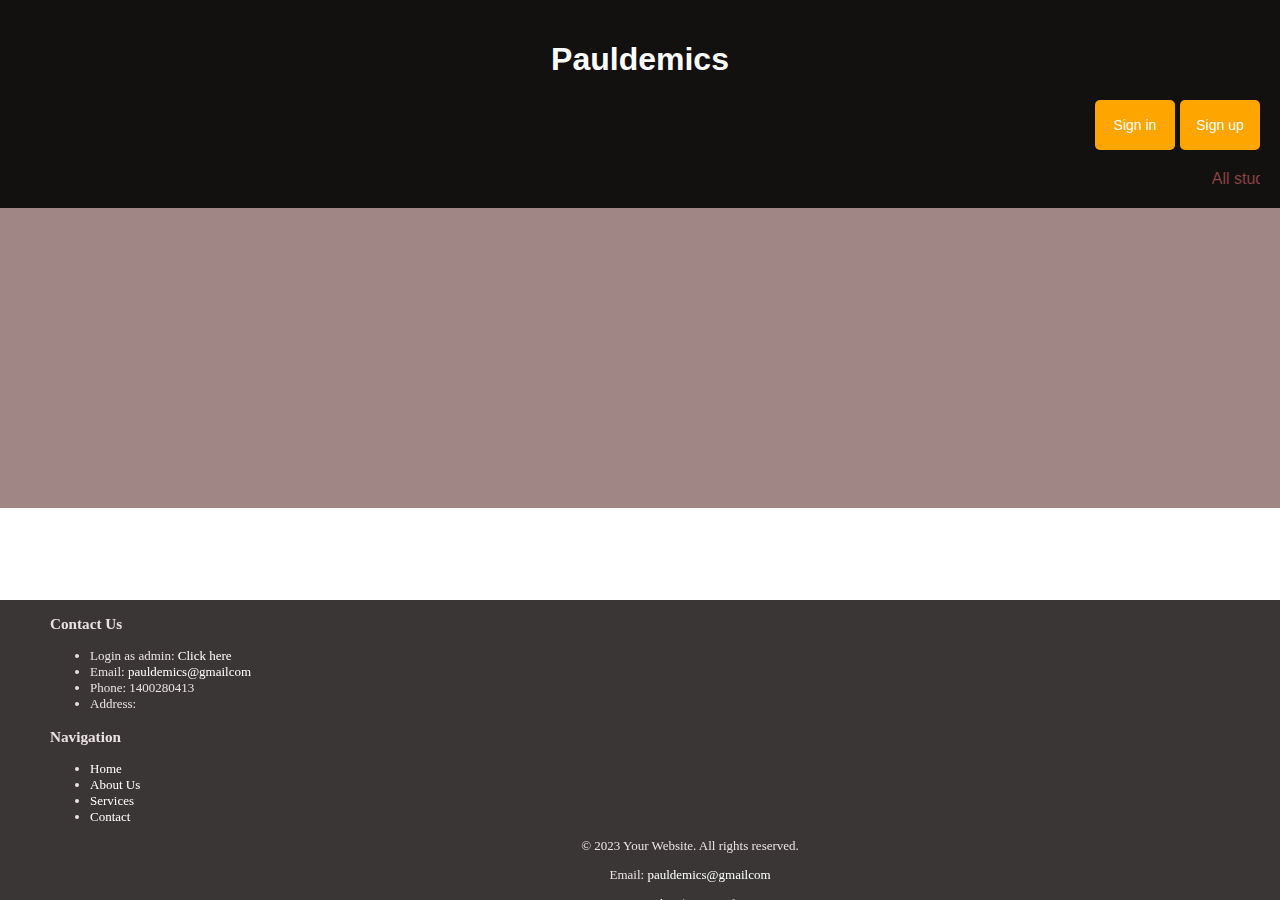
<file: index.html>
<!DOCTYPE html>
<html>
<head>
    <title>Pauldemics - Home</title>
    <link rel="stylesheet" href="index.css">
</head>
<body>
    <div class="container">
        
            <h1>Pauldemics</h1>
     
        <div class="header">
                  
                 <div class="pop">
                    <div class="login-box">
                        <a href="./login.html">Sign in</a>
                    </div>
                <div class="signup-box">
                    <a href="./signup.html">Sign up</a>
                </div>
             </div>
        </div>
        <marquee>All students can check their semester marks,attendance and internal marks.</marquee>
    </div>
    <div class="fields">
        
    </div>
    
   
      <footer>
        <div class="footer-content">
          <div class="contact-info">
            <h3>Contact Us</h3>
            <ul>
              <li>Login as admin: <a href="./admin_Login.html">Click here</a></li> 
              <li>Email: <a href="mailto:pauldemics@gmail.com">pauldemics@gmailcom</a></li>
              <li>Phone: 1400280413</li>
              <li>Address:</li>
            </ul>
          </div>
    
          <nav class="footer-navigation">
            <h3>Navigation</h3>
            <ul>
              <li><a href="/">Home</a></li>
              <li><a href="/about">About Us</a></li>
              <li><a href="/services">Services</a></li>
              <li><a href="/contact">Contact</a></li>
            </ul>
          </nav>
    
           </div>
        </div>
    
        <div class="bottom-footer">
          <p>&copy; 2023 Your Website. All rights reserved.</p>
          <p>Email: <a href="mailto:pauldemics@gmail.com">pauldemics@gmailcom</a></p>
          <p> <a href="/privacy-policy">Privacy Policy</a> | <a href="/terms-of-service">Terms of Service</a></p>
          <p>Accessibility Statement</p>
        </div>
      </footer>
    </body>
    </html>
    

</body>
</html>
</file>
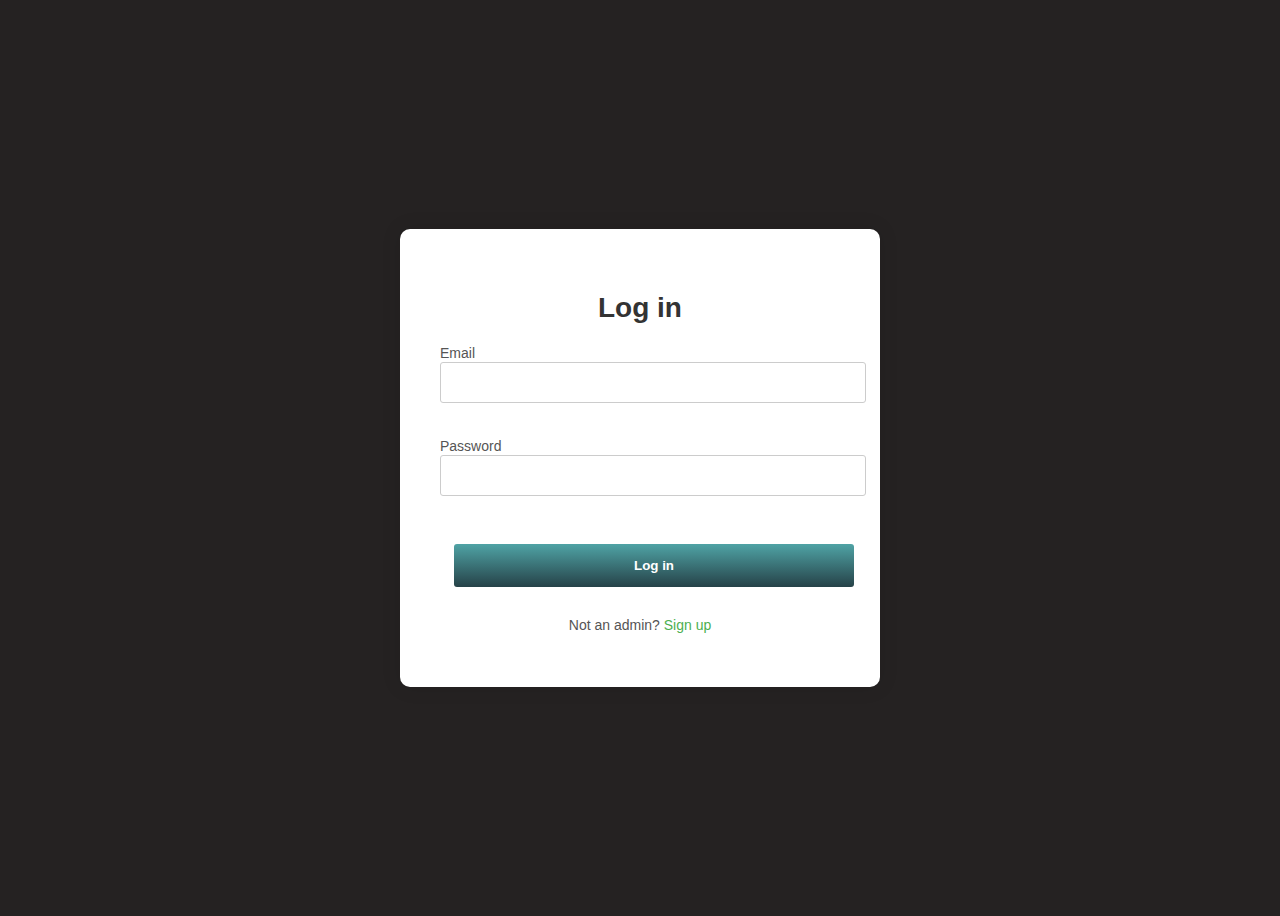
<file: admin_Login.html>
<!--this is a login page-->
<!DOCTYPE html>
<html>
<head>
  <title>Admin login</title>
  <link rel="stylesheet" href="admin_Login.css">
</head>
<body>
  <div class="container">
    <h2>Log in</h2>
    <form action="">
      <label for="email">Email</label>
      <br>
      <input type="email" id="email" name="email"/>
      
      <br><br>
      
      <label for="password">Password</label>
      <br>
      <input type="password" id="password" name="password">
      
      <br><br>
      
      <input type="submit" value="Log in">
    </form>
    <p>Not an admin? <a href="./admin_signup.html">Sign up</a></p>
  </div>
</body>
</html>
</file>
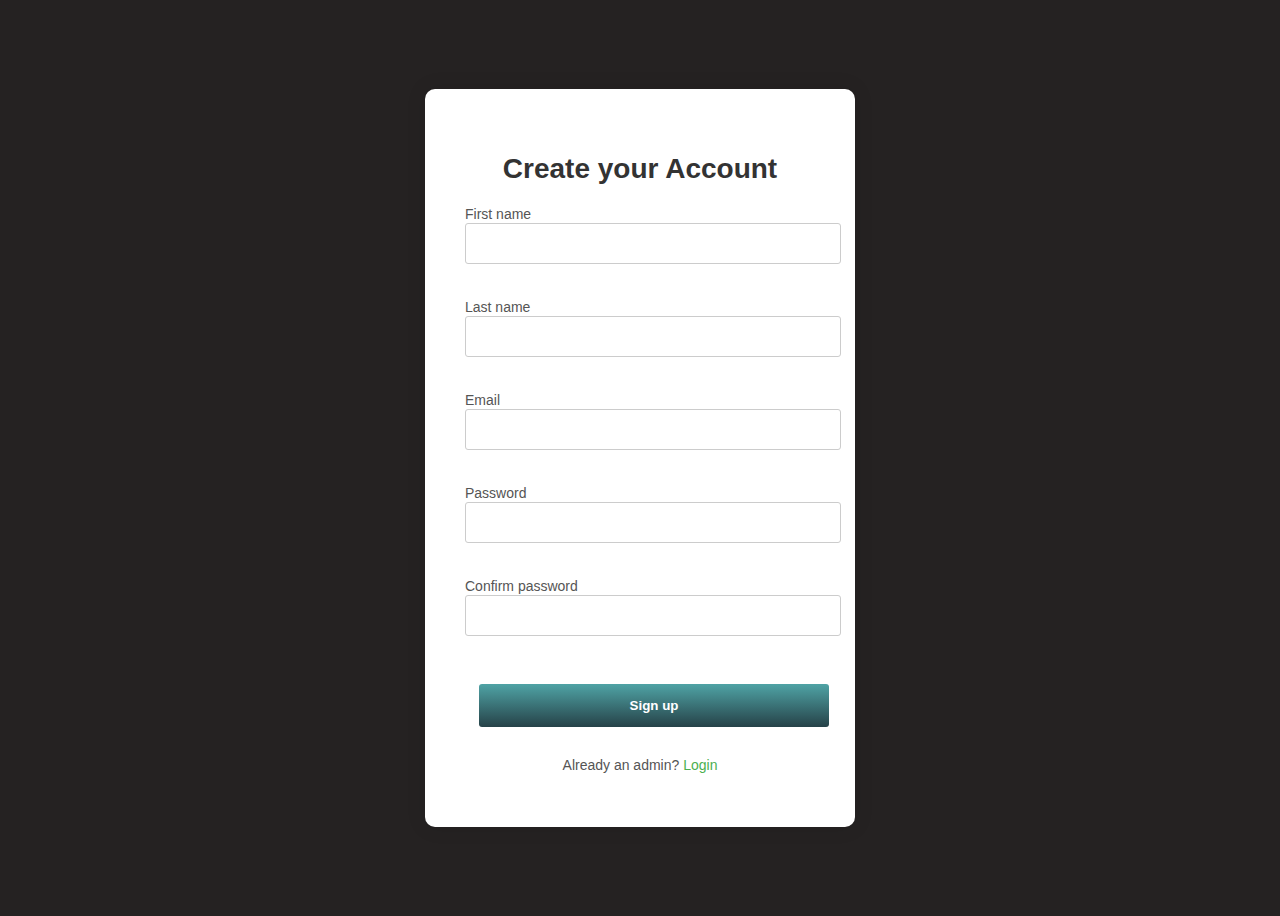
<file: admin_signup.html>
<!DOCTYPE html>
<html lang="en">
<head>
    <meta charset="UTF-8">
    <meta name="viewport" content="width=
    , initial-scale=1.0">
    <title>Admin Signup</title>
    <link rel="stylesheet" href="admin_signup.css">
</head>
<body>
    <div class="container">
        <h2>Create your Account</h2>
        <form action="connect.php" method="post">
            <label for="First name">First name</label>
            <br>
            <input type="text" id="firstname" name="firstname"/>
            <br><br>
            <label for="Last name">Last name</label>
            <br>
            <input type="text" id="lastname" name="lastname"/>
            <br><br>
            <label for="email">Email</label>
            <br>
            <input type="email" id="email" name="email"/>
            <br><br>
            <label for="password">Password</label>
            <br>
            <input type="password" id="password" name="password">
            <br><br>
            <label for="confirmpassword">Confirm password</label>
            <br>
            <input type="password" id="confirmpassword" name="confirmpassword">
            <br><br>
            <input type="submit" value="Sign up">
        </form>
        <p>Already an admin? <a href="./admin_Login.html">Login</a></p>
    </div>
</body>
</html>
</file>
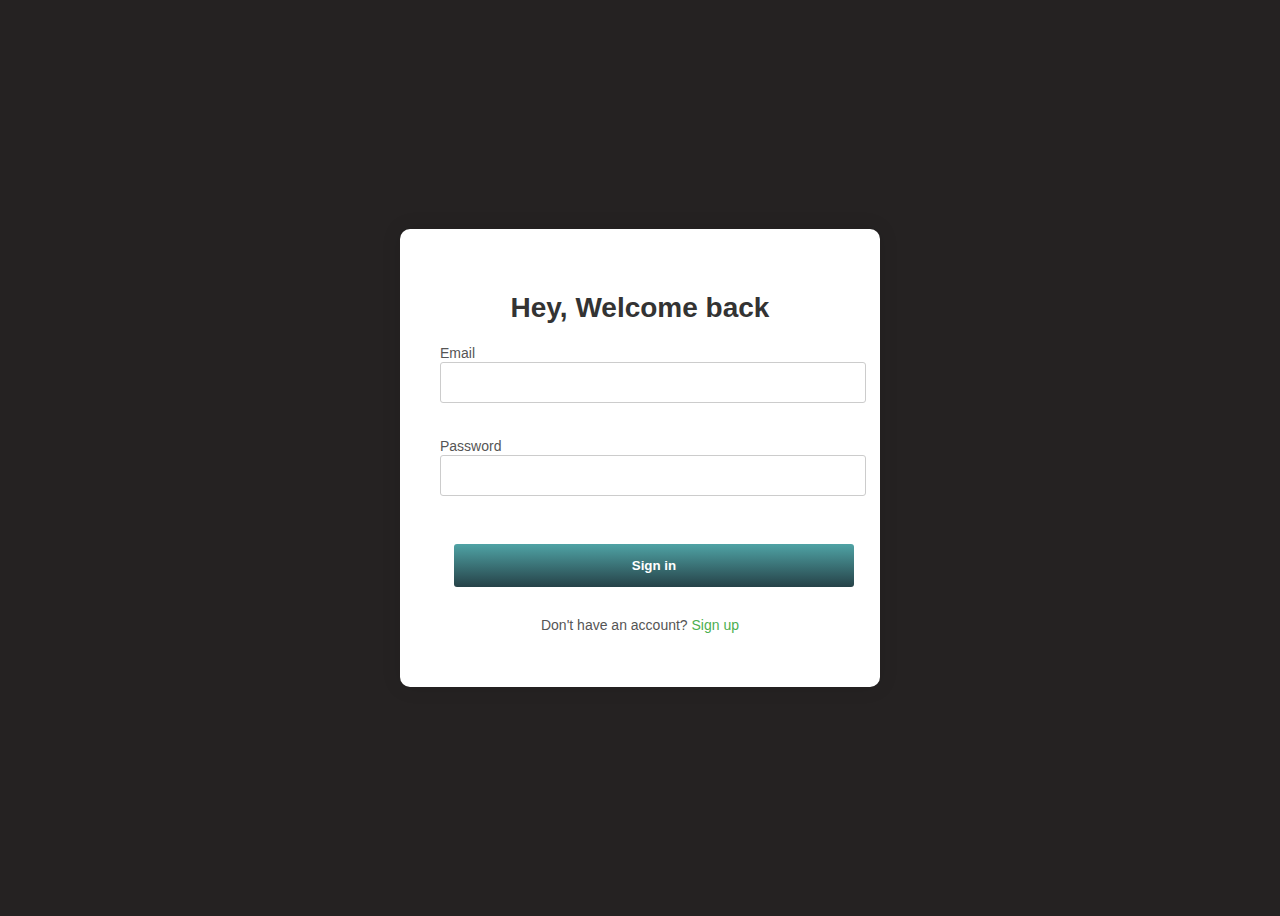
<file: login.html>
<!--this is a login page-->
<!DOCTYPE html>
<html>
<head>
  <title>PaulDemics Login</title>
  <link rel="stylesheet" href="login.css">
</head>
<body>
  <div class="container">
    <h2>Hey, Welcome back</h2>
    <form action="./index.html">
      <label for="email">Email</label>
      <br>
      <input type="email" id="email" name="email"/>
      
      <br><br>
      
      <label for="password">Password</label>
      <br>
      <input type="password" id="password" name="password">
      
      <br><br>
      
      <input type="submit" value="Sign in">
    </form>
    <p>Don't have an account? <a href="/signup.html">Sign up</a></p>
  </div>
</body>
</html>
</file>
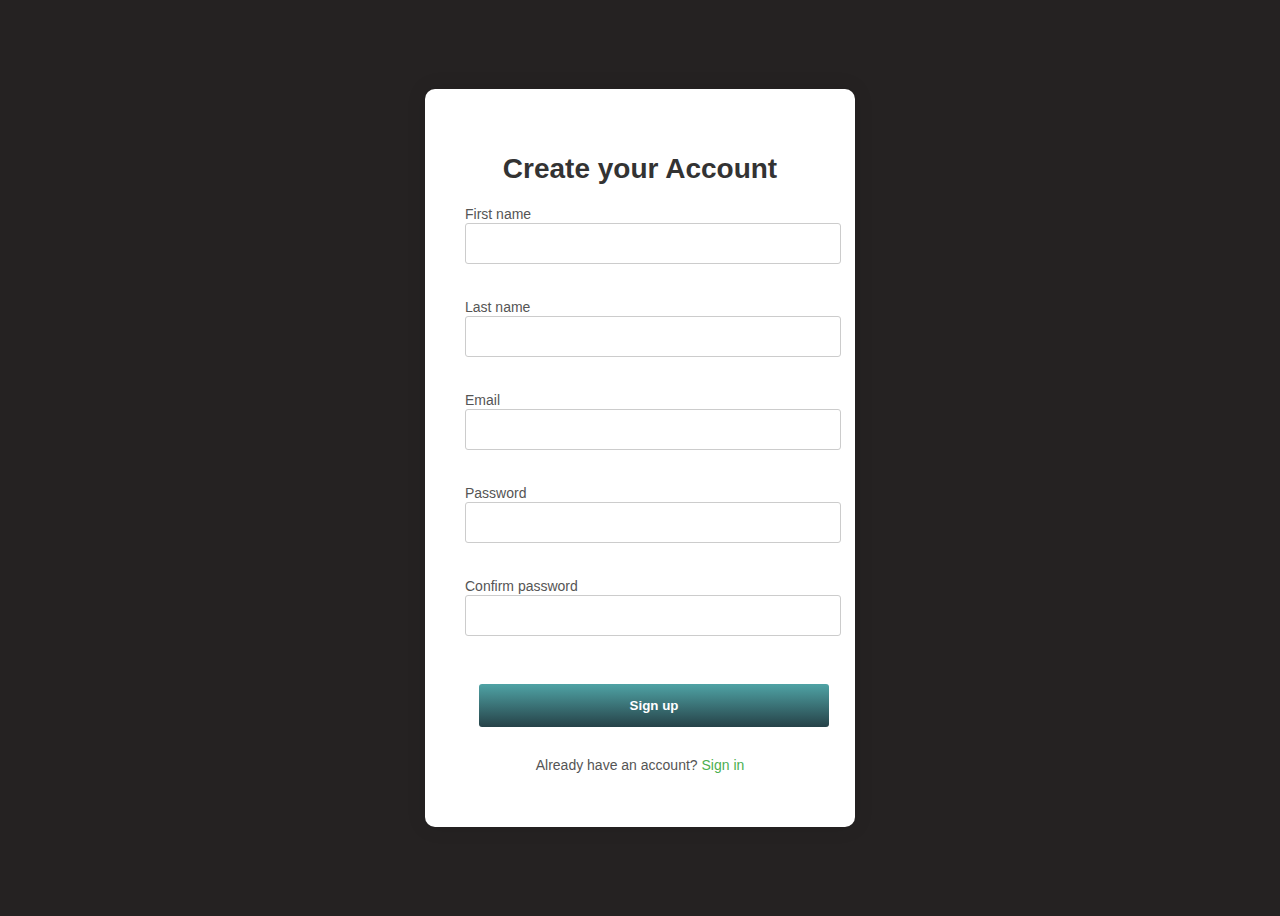
<file: signup.html>
<!DOCTYPE html>
<html lang="en">
<head>
    <meta charset="UTF-8">
    <meta name="viewport" content="width=
    , initial-scale=1.0">
    <title>PaulDemics Signup</title>
    <link rel="stylesheet" href="signup.css">
</head>
<body>
    <div class="container">
        <h2>Create your Account</h2>
        <form action="./login.html">
            <label for="First name">First name</label>
            <br>
            <input type="text" id="firstname" name="firstname"/>
            <br><br>
            <label for="Last name">Last name</label>
            <br>
            <input type="text" id="lastname" name="lastname"/>
            <br><br>
            <label for="email">Email</label>
            <br>
            <input type="email" id="email" name="email"/>
            <br><br>
            <label for="password">Password</label>
            <br>
            <input type="password" id="password" name="password">
            <br><br>
            <label for="confirmpassword">Confirm password</label>
            <br>
            <input type="password" id="confirmpassword" name="confirmpassword">
            <br><br>
            <input type="submit" value="Sign up">
        </form>
        <p>Already have an account? <a href="/login.html">Sign in</a></p>
    </div>
</body>
</html>
</file>
<file: index.css>
body {
    font-family: Arial, sans-serif;
    margin: 0;
    padding: 0;
}

.container {
    max-width: 100%;
    padding: 20px;
    color: #ffffff;
    background-color: #131010;
    text-align: center;
    display: flex;
    justify-content: center;
    align-items: center;
    align-self: flex-end;
    flex-direction: column;
}

.header {
    /*  */
    margin-bottom: 20px;
    display: flex;
    justify-content: space-between;
    align-items: center;
    align-self: flex-end;
}

.header h1 {
    margin: 0;
    color: white;
    
}

.pop{
    display: flex;
}

.login-box,
.signup-box {
    height: 30px;
    width: 50px;
    background-color: #ffa500;
    padding: 10px 15px ;
    border-radius: 5px;
    font-size: 14px;
    display: flex;
    justify-content: center;
    align-items: center;
}

.login-box {
    margin-right: 5px; /* Adjust the margin to control the gap */
}

marquee{
    color: rgb(147, 71, 71);
}

a{
    text-decoration: none;
    color: white;
    width: fit-content;
    height: fit-content;
}


.fields{
    height: 300px;
    width: 100%;
    background-color: #a18686; 
}


footer{
    width: 100%;
    height: 300px;
    background-color: #3a3636;
    color: #eae1e1;
    font-size: small;
    font-family: 'Times New Roman', Times, serif;
    padding: 0 0 0 50px;
    position: fixed;
      bottom: 0;
}

.bottom-footer{
    text-align: center;
}
</file>
<file: admin_Login.css>
body {
    font-family: Arial, sans-serif;
    background-color: rgb(37, 34, 34);
    /*margin: 0 0 0 390px;*/
    padding: 0;
    display: flex;
    justify-content: center;
    align-items: center;
    height: 100vh;
  }
  
  .container {
    width: 400px;
    padding: 40px;
    /* margin-left: 20px; Add margin to the left */
    background-color: white;
    border-radius: 10px;
    box-shadow: 0 0 20px rgba(0, 0, 0, 0.1);
  }
  
  .container h2 {
    text-align: center;
    font-size: 28px;
    color: #333;
    margin-bottom: 20px;
  }
  
  .container label {
    font-size: 14px;
    color: #555;
    margin-bottom: 6px;
  }
  
  .container input[type="text"],
  .container input[type="password"],
  .container input[type="email"] {
    width: 100%;
    padding: 12px;
    margin-bottom: 16px;
    border: 1px solid #ccc;
    border-radius: 3px;
    outline: none;
  }
  
  .container input[type="submit"] {
    width: 100%;
    background:linear-gradient(#4fa3a5,#264248);
    color: #fff;
    padding: 14px;
    margin: 14px;
    border: none;
    border-radius: 3px;
    cursor: pointer;
    font-weight: bold;
    transition: background-color 0.3s ease;
  }
  
  .container input[type="submit"]:hover {
    background-color: #45a049;
  }

  .container p {
    text-align: center;
    margin-top: 16px;
    font-size: 14px;
    color: #555;
  }
  
  .container a {
    color: #4caf50;
    text-decoration: none;
    transition: color 0.3s ease;
  }
  
  .container a:hover {
    color: #45a049;
  }
</file>
<file: admin_signup.css>
body {
    font-family: Arial, sans-serif;
    background-color: rgb(37, 34, 34);
    background-size: cover;
    /*margin: 0 0 0 390px;*/
    padding: 0;
    display: flex;
    justify-content: center;
    align-items: center;
    height: 100vh;
  }
  
  .container {
    width: 350px;
    padding: 40px;
    /* margin-left: 20px; Add margin to the left */
    background-color: #fff;
    border-radius: 10px;
    box-shadow: 0 0 20px rgba(0, 0, 0, 0.1);
  }
  
  .container h2 {
    text-align: center;
    font-size: 28px;
    color: #333;
    margin-bottom: 20px;
  }
  
  .container label {
    font-size: 14px;
    color: #555;
    margin-bottom: 6px;
  }
  
  .container input[type="text"],
  .container input[type="password"],
  .container input[type="email"] {
    width: 100%;
    padding: 12px;
    margin-bottom: 16px;
    border: 1px solid #ccc;
    border-radius: 3px;
    outline: none;
  }
  
  .container input[type="submit"] {
    width: 100%;
    background:linear-gradient(#4fa3a5,#264248);
    color: #fff;
    padding: 14px;
    margin: 14px;
    border: none;
    border-radius: 3px;
    cursor: pointer;
    font-weight: bold;
    transition: background-color 0.3s ease;
  }
  
  .container input[type="submit"]:hover {
    background-color: #45a049;
  }

  .container p {
    text-align: center;
    margin-top: 16px;
    font-size: 14px;
    color: #555;
  }
  
  .container a {
    color: #4caf50;
    text-decoration: none;
    transition: color 0.3s ease;
  }
  
  .container a:hover {
    color: #45a049;
  }
</file>
<file: login.css>
body {
    font-family: Arial, sans-serif;
    background-color: rgb(37, 34, 34);
    /*margin: 0 0 0 390px;*/
    padding: 0;
    display: flex;
    justify-content: center;
    align-items: center;
    height: 100vh;
  }
  
  .container {
    width: 400px;
    padding: 40px;
    /* margin-left: 20px; Add margin to the left */
    background-color: white;
    border-radius: 10px;
    box-shadow: 0 0 20px rgba(0, 0, 0, 0.1);
  }
  
  .container h2 {
    text-align: center;
    font-size: 28px;
    color: #333;
    margin-bottom: 20px;
  }
  
  .container label {
    font-size: 14px;
    color: #555;
    margin-bottom: 6px;
  }
  
  .container input[type="text"],
  .container input[type="password"],
  .container input[type="email"] {
    width: 100%;
    padding: 12px;
    margin-bottom: 16px;
    border: 1px solid #ccc;
    border-radius: 3px;
    outline: none;
  }
  
  .container input[type="submit"] {
    width: 100%;
    background:linear-gradient(#4fa3a5,#264248);
    color: #fff;
    padding: 14px;
    margin: 14px;
    border: none;
    border-radius: 3px;
    cursor: pointer;
    font-weight: bold;
    transition: background-color 0.3s ease;
  }
  
  .container input[type="submit"]:hover {
    background-color: #45a049;
  }

  .container p {
    text-align: center;
    margin-top: 16px;
    font-size: 14px;
    color: #555;
  }
  
  .container a {
    color: #4caf50;
    text-decoration: none;
    transition: color 0.3s ease;
  }
  
  .container a:hover {
    color: #45a049;
  }
</file>
<file: signup.css>
body {
    font-family: Arial, sans-serif;
    background-color: rgb(37, 34, 34);
    background-size: cover;
    /*margin: 0 0 0 390px;*/
    padding: 0;
    display: flex;
    justify-content: center;
    align-items: center;
    height: 100vh;
  }
  
  .container {
    width: 350px;
    padding: 40px;
    /* margin-left: 20px; Add margin to the left */
    background-color: #fff;
    border-radius: 10px;
    box-shadow: 0 0 20px rgba(0, 0, 0, 0.1);
  }
  
  .container h2 {
    text-align: center;
    font-size: 28px;
    color: #333;
    margin-bottom: 20px;
  }
  
  .container label {
    font-size: 14px;
    color: #555;
    margin-bottom: 6px;
  }
  
  .container input[type="text"],
  .container input[type="password"],
  .container input[type="email"] {
    width: 100%;
    padding: 12px;
    margin-bottom: 16px;
    border: 1px solid #ccc;
    border-radius: 3px;
    outline: none;
  }
  
  .container input[type="submit"] {
    width: 100%;
    background:linear-gradient(#4fa3a5,#264248);
    color: #fff;
    padding: 14px;
    margin: 14px;
    border: none;
    border-radius: 3px;
    cursor: pointer;
    font-weight: bold;
    transition: background-color 0.3s ease;
  }
  
  .container input[type="submit"]:hover {
    background-color: #45a049;
  }

  .container p {
    text-align: center;
    margin-top: 16px;
    font-size: 14px;
    color: #555;
  }
  
  .container a {
    color: #4caf50;
    text-decoration: none;
    transition: color 0.3s ease;
  }
  
  .container a:hover {
    color: #45a049;
  }
</file>
